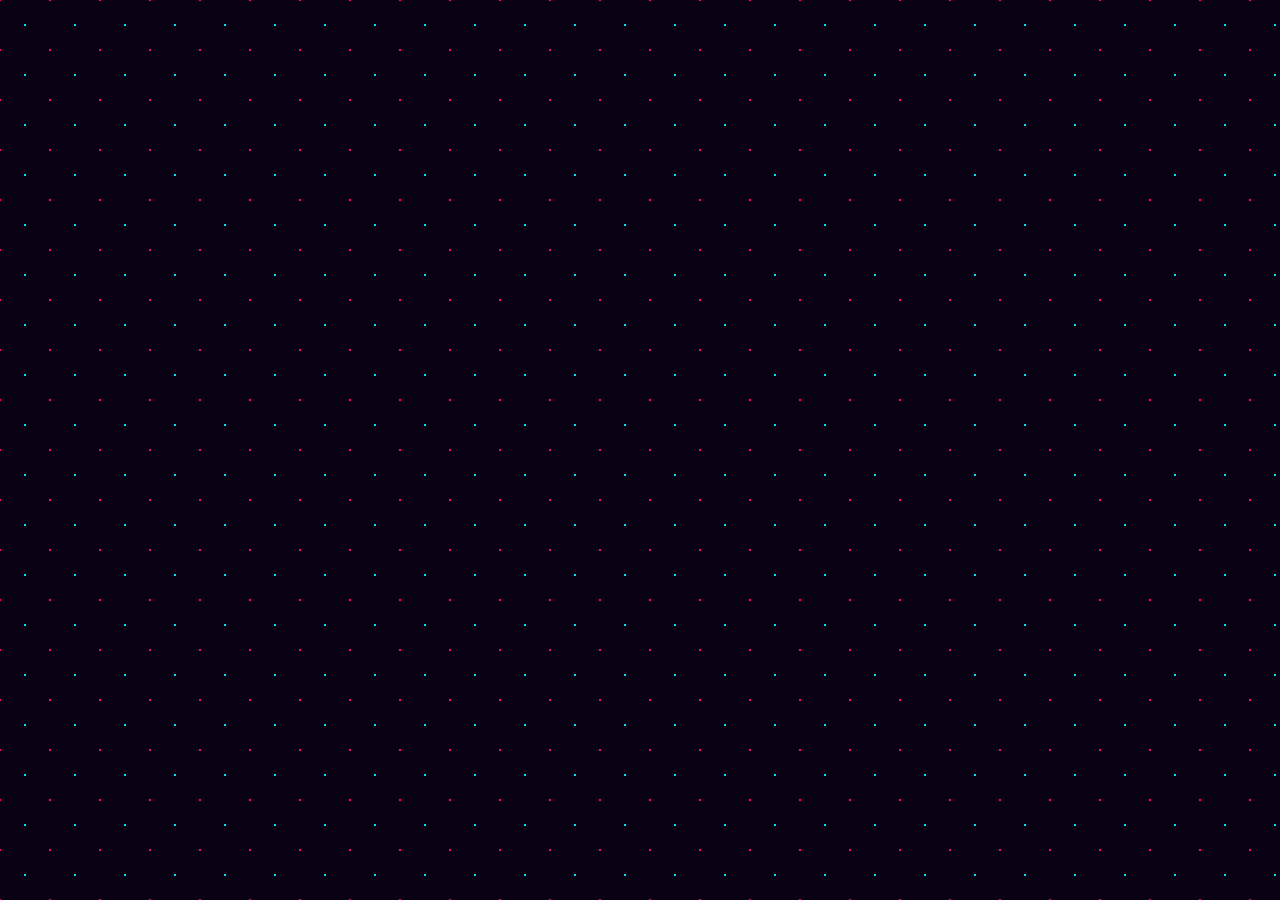
<file: index.html>
<!DOCTYPE html>
<html lang="ar" dir="rtl">
<head>
    <meta charset="UTF-8">
    <title>✨ المفاجأة الكبرى: عرض ثلاثي الأبعاد ✨</title>
    <meta name="viewport" content="width=device-width, initial-scale=1.0">
    <link href="https://fonts.googleapis.com/css2?family=Changa:wght@600;800&display=swap" rel="stylesheet">
    
    <style>
        /* ------------------------- الألوان والثوابت ------------------------- */
        :root {
            --dark-core: #0a0115;        
            --neon-blue: #00e5ff;        
            --neon-pink: #ff007f;        
            --text-light: #e0f7fa;
            --interface-color: rgba(0, 0, 0, 0.6);
        }

        /* ------------------------- الأنميشن والتأثيرات الخيالية ------------------------- */
        @keyframes rotateCube {
            from { transform: rotateY(0deg) rotateX(0deg); }
            to { transform: rotateY(360deg) rotateX(360deg); }
        }
        @keyframes pulseGlow {
            0% { box-shadow: 0 0 10px var(--neon-pink), 0 0 20px var(--neon-pink); }
            50% { box-shadow: 0 0 25px var(--neon-blue), 0 0 40px var(--neon-blue); }
            100% { box-shadow: 0 0 10px var(--neon-pink), 0 0 20px var(--neon-pink); }
        }
        @keyframes glitch { /* تأثير التقطيع البصري */
            0% { transform: translate(0); }
            20% { transform: translate(-2px, 2px); }
            40% { transform: translate(-3px, -3px); }
            60% { transform: translate(4px, 4px); }
            80% { transform: translate(2px, -2px); }
            100% { transform: translate(0); }
        }
        
        /* ------------------------- الجسم والخلفية الكونية ------------------------- */
        body {
            font-family: 'Changa', sans-serif;
            margin: 0;
            min-height: 100vh;
            display: flex;
            justify-content: center;
            align-items: center;
            background-color: var(--dark-core);
            /* إضافة بعض النقاط النيونية للخلفية */
            background-image: radial-gradient(var(--neon-blue) 1px, transparent 1px), radial-gradient(var(--neon-pink) 1px, transparent 1px);
            background-size: 50px 50px;
            background-position: 0 0, 25px 25px;
            position: relative;
            overflow: hidden;
            color: var(--text-light);
            /* تهيئة للمنظور 3D */
            perspective: 1000px; 
        }

        /* ------------------------- المجسم ثلاثي الأبعاد (The Cube) ------------------------- */
        .holographic-display-container {
            width: 300px;
            height: 300px;
            /* تطبيق المنظور 3D على الحاوية */
            transform-style: preserve-3d;
            animation: rotateCube 30s infinite linear; /* دوران بطيء مستمر */
            position: relative;
        }

        .cube-face {
            position: absolute;
            width: 300px;
            height: 300px;
            background-color: var(--interface-color);
            border: 1px solid var(--neon-blue);
            text-align: center;
            line-height: 300px;
            font-size: 1.5em;
            color: var(--text-light);
            /* إضاءة نيون قوية */
            box-shadow: 0 0 10px var(--neon-blue);
            backface-visibility: hidden; /* لإخفاء الوجه الخلفي عند الدوران */
            
            /* تأثير التقطيع/الجليتش على المحتوى */
            animation: glitch 0.5s infinite alternate; 
        }

        /* تحديد مواضع وجوه المكعب (3D Transforms) */
        .front  { transform: rotateY(0deg) translateZ(150px); }
        .right  { transform: rotateY(90deg) translateZ(150px); }
        .back   { transform: rotateY(180deg) translateZ(150px); }
        .left   { transform: rotateY(-90deg) translateZ(150px); }
        .top    { transform: rotateX(90deg) translateZ(150px); }
        .bottom { transform: rotateX(-90deg) translateZ(150px); }

        /* ------------------------- الواجهة المحيطة (الرسائل) ------------------------- */
        .info-panel {
            position: absolute;
            z-index: 20;
            background-color: var(--interface-color);
            border: 2px solid var(--neon-pink);
            padding: 30px;
            border-radius: 15px;
            box-shadow: 0 0 25px var(--neon-pink);
            animation: pulseGlow 3

        document.getElementById('step3').addEventListener('click', function(e) {
            e.preventDefault();
            this.classList.add('unlocked');
            currentStep = 4;
            updateProgress();
            this.style.display = 'none';
            document.getElementById('step4').style.display = 'block';
            document.getElementById('step4').classList.add('unlocked');
            // لا حاجة لـ location.href هنا، لأن زر step4 هو زر الانتقال النهائي
        });

        // تشغيل البداية
        updateProgress();
    </script>
</body>
</html>
</file>
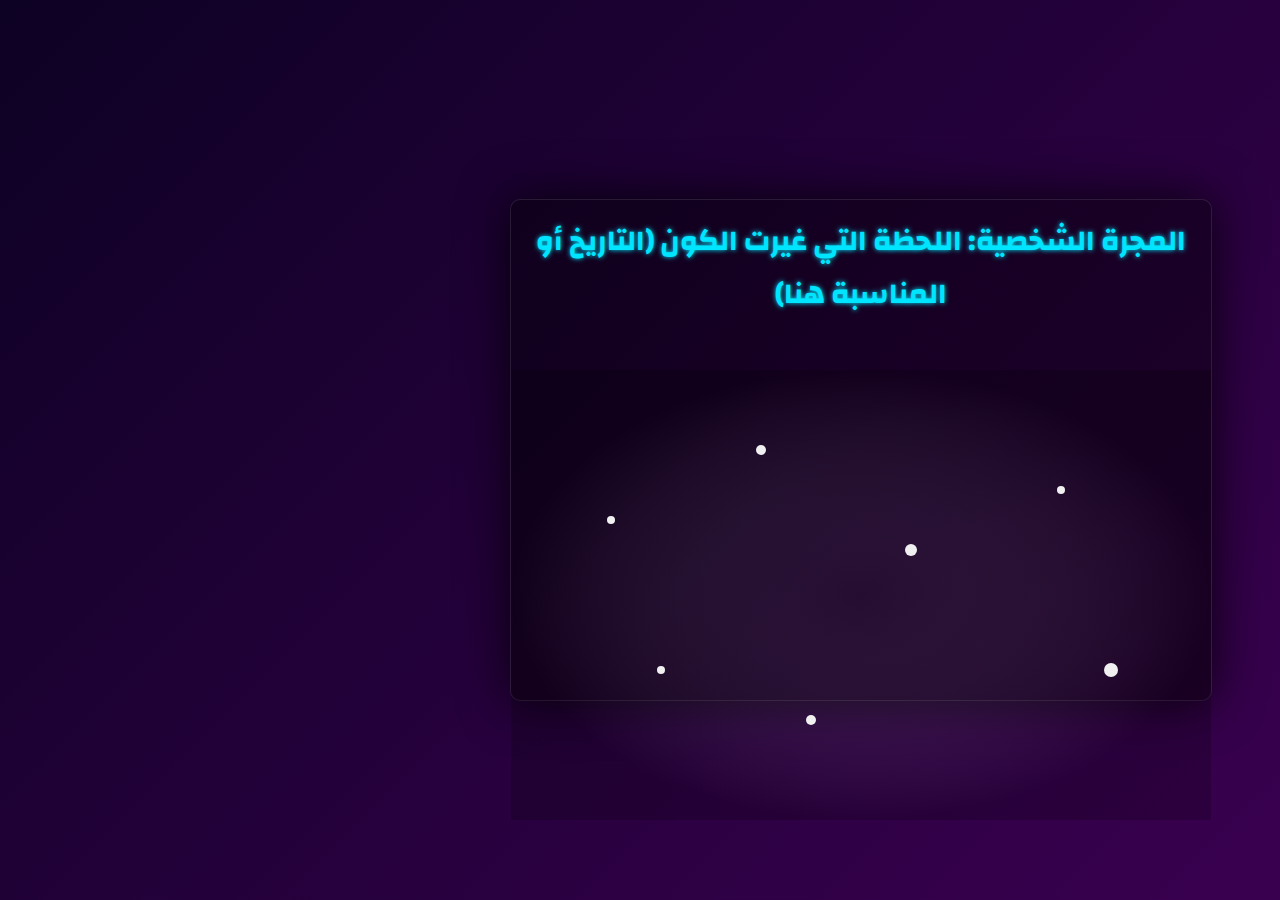
<file: page2.html>
<!DOCTYPE html>
<html lang="ar" dir="rtl">
<head>
    <meta charset="UTF-8">
    <title>💫 خريطة النجوم: حيث بدأ كل شيء 💫</title>
    <meta name="viewport" content="width=device-width, initial-scale=1.0">
    <link href="https://fonts.googleapis.com/css2?family=Changa:wght@700;800&family=Amiri:wght@400;700&display=swap" rel="stylesheet">
    
    <style>
        /* ------------------------- الألوان الرئيسية (Cosmic Luxury Palette) ------------------------- */
        :root {
            --dark-galaxy-bg: #0d0124;    
            --primary-neon-pink: #ff6bff; 
            --secondary-neon-blue: #00e5ff; 
            --gold-sparkle: #ffeb3b;      
            --text-white-subtle: #f0f0f0; 
            --glass-card-bg: rgba(255, 255, 255, 0.05); 
        }

        /* ------------------------- الأنميشنات (Star Map Formation) ------------------------- */
        @keyframes fadeIn {
            from { opacity: 0; }
            to { opacity: 1; }
        }
        @keyframes drawStarLine { /* لرسم خطوط الكوكبة تدريجياً */
            from { stroke-dashoffset: 1000; }
            to { stroke-dashoffset: 0; }
        }
        @keyframes flashPoint { /* لتوهج نقطة البداية */
            0%, 100% { fill: var(--primary-neon-pink); box-shadow: 0 0 10px var(--primary-neon-pink); }
            50% { fill: var(--secondary-neon-blue); box-shadow: 0 0 20px var(--secondary-neon-blue); }
        }
        @keyframes shimmerText { /* لمعان النص المحفور */
            0%, 100% { text-shadow: 0 0 5px var(--gold-sparkle); }
            50% { text-shadow: 0 0 15px var(--gold-sparkle); }
        }
        @keyframes buttonGlow {
            0%, 100% { background: linear-gradient(45deg, var(--primary-neon-pink), var(--secondary-neon-blue)); }
            50% { background: linear-gradient(45deg, var(--secondary-neon-blue), var(--primary-neon-pink)); }
        }

        /* ------------------------- الجسم والخلفية الكونية الفاخرة ------------------------- */
        body {
            font-family: 'Changa', 'Amiri', sans-serif;
            margin: 0;
            min-height: 100vh;
            display: flex;
            justify-content: center;
            align-items: center;
            background: linear-gradient(135deg, var(--dark-galaxy-bg) 0%, #3a0050 100%); 
            position: relative;
            overflow: hidden;
            color: var(--text-white-subtle);
            text-align: center;
            animation: fadeIn 1.5s ease-out; 
        }

        /* ------------------------- حاوية خريطة النجوم (SVG Container) ------------------------- */
        .star-map-container {
            width: 700px;
            max-width: 90%;
            height: 500px;
            background: rgba(0, 0, 0, 0.4);
            border: 1px solid rgba(255, 255, 255, 0.1);
            border-radius: 10px;
            box-shadow: 0 0 50px rgba(0, 0, 0, 0.8);
            position: relative;
            z-index: 10;
        }
        .star-map-svg {
            width: 100%;
            height: 100%;
        }

        /* ------------------------- عناصر الكوكبة (SVG Elements) ------------------------- */
        .star-point {
            fill: var(--text-white-subtle);
            stroke: none;
            cursor: pointer;
            transition: all 0.3s;
        }
        .star-point:hover {
            transform: scale(1.5);
            fill: var(--gold-sparkle);
        }
        /* نقطة البداية (الأهم) */
        #start-point {
            animation: flashPoint 3s infinite alternate;
        }

        .constellation-line {
            fill: none;
            stroke: var(--primary-neon-pink);
            stroke-width: 2;
            stroke-linecap: round;
            /* تهيئة الأنميشن لرسم الخطوط */
            stroke-dasharray: 1000;
            stroke-dashoffset: 1000;
            animation: drawStarLine 5s ease-out forwards; /* 'forwards' يحافظ على الحالة النهائية */
        }
        /* تأخير رسم الخطوط لتبدأ بعد ظهور النجوم */
        .constellation-line:nth-child(1) { animation-delay: 2s; }
        .constellation-line:nth-child(2) { animation-delay: 3s; }
        .constellation-line:nth-child(3) { animation-delay: 4s; }
        .constellation-line:nth-child(4) { animation-delay: 5s; }


        /* ------------------------- الرسالة المحفورة بالضوء ------------------------- */
        .engraved-message {
            position: absolute;
            bottom: 30px;
            left: 50%;
            transform: translateX(-50%);
            font-family: 'Amiri', serif;
            font-size: 1.6em;
            color: var(--gold-sparkle);
            opacity: 0;
            animation: fadeIn 1s 6s forwards, shimmerText 3s 7s infinite alternate;
        }

        /* ------------------------- زر الانتقال المداري (نفس نمط الصفحة الأولى) ------------------------- */
        .navigation-section {
            margin-top: 40px;
            animation: fadeIn 1s 7.5s forwards;
            opacity: 0;
        }
        .orbital-nav-btn {
            background: linear-gradient(45deg, var(--primary-neon-pink), var(--secondary-neon-blue));
            color: var(--dark-galaxy-bg); 
            padding: 15px 45px;
            border-radius: 40px;
            border: none;
            font-size: 1.2em;
            font-weight: 800;
            cursor: pointer;
            text-decoration: none;
            display: inline-block;
            box-shadow: 0 0 15px var(--primary-neon-pink);
            transition: all 0.4s ease-in-out;
            animation: buttonGlow 3s infinite alternate;
        }
        .orbital-nav-btn:hover {
            transform: scale(1.05);
            box-shadow: 0 0 25px var(--secondary-neon-blue);
            animation: none; /* إيقاف التوهج التلقائي عند التفاعل */
        }
    </style>
</head>
<body>
    
    <div class="star-map-container">
        <h2 style="color: var(--secondary-neon-blue); margin-top: 15px; font-size: 1.8em; text-shadow: 0 0 5px var(--secondary-neon-blue);">
            المجرة الشخصية: اللحظة التي غيرت الكون (التاريخ أو المناسبة هنا)
        </h2>

        <svg class="star-map-svg" viewBox="0 0 700 450" xmlns="http://www.w3.org/2000/svg">
            <rect width="100%" height="100%" fill="url(#starGradient)"/>
            <defs>
                <radialGradient id="starGradient" cx="50%" cy="50%" r="50%" fx="50%" fy="50%">
                    <stop offset="0%" style="stop-color:rgba(255, 255, 255, 0.05);stop-opacity:1" />
                    <stop offset="100%" style="stop-color:rgba(0, 0, 0, 0.2);stop-opacity:1" />
                </radialGradient>
            </defs>

            <circle class="star-point" cx="100" cy="150" r="4"/>
            <circle class="star-point" cx="250" cy="80" r="5"/>
            <circle class="star-point" cx="400" cy="180" r="6" id="start-point"/> <circle class="star-point" cx="550" cy="120" r="4"/>
            <circle class="star-point" cx="600" cy="300" r="7"/>
            <circle class="star-point" cx="300" cy="350" r="5"/>
            <circle class="star-point" cx="150" cy="300" r="4"/>
            

            <line class="constellation-line" x1="400" y1="180" x2="250" y2="80"/>
            <line class="constellation-line" x1="250" y1="80" x2="100" y2="150"/>
            <line class="constellation-line" x1="400" y1="180" x2="550" y2="120"/>
            <line class="constellation-line" x1="550" y1="120" x2="600" y2="300"/>
            <line class="constellation-line" x1="600" y1="300" x2="300" y2="350"/>
            <line class="constellation-line" x1="300" y1="350" x2="150" y2="300"/>

            <text x="400" y="210" font-size="16" fill="var(--gold-sparkle)" text-anchor="middle" style="opacity: 0; animation: fadeIn 1s 5.5s forwards;">💖 أنتِ هنا</text>
        </svg>

        <div class="engraved-message">
            "منذ هذه اللحظة بالذات، بدأ يتكون كل شيء جميل في حياتي."
        </div>
    </div>

    <div class="navigation-section">
        <a href="page3.html" class="orbital-nav-btn">
            عبور إلى المدار الثاني: كبسولات الذكريات
        </a>
    </div>

</body>
</html>
</file>
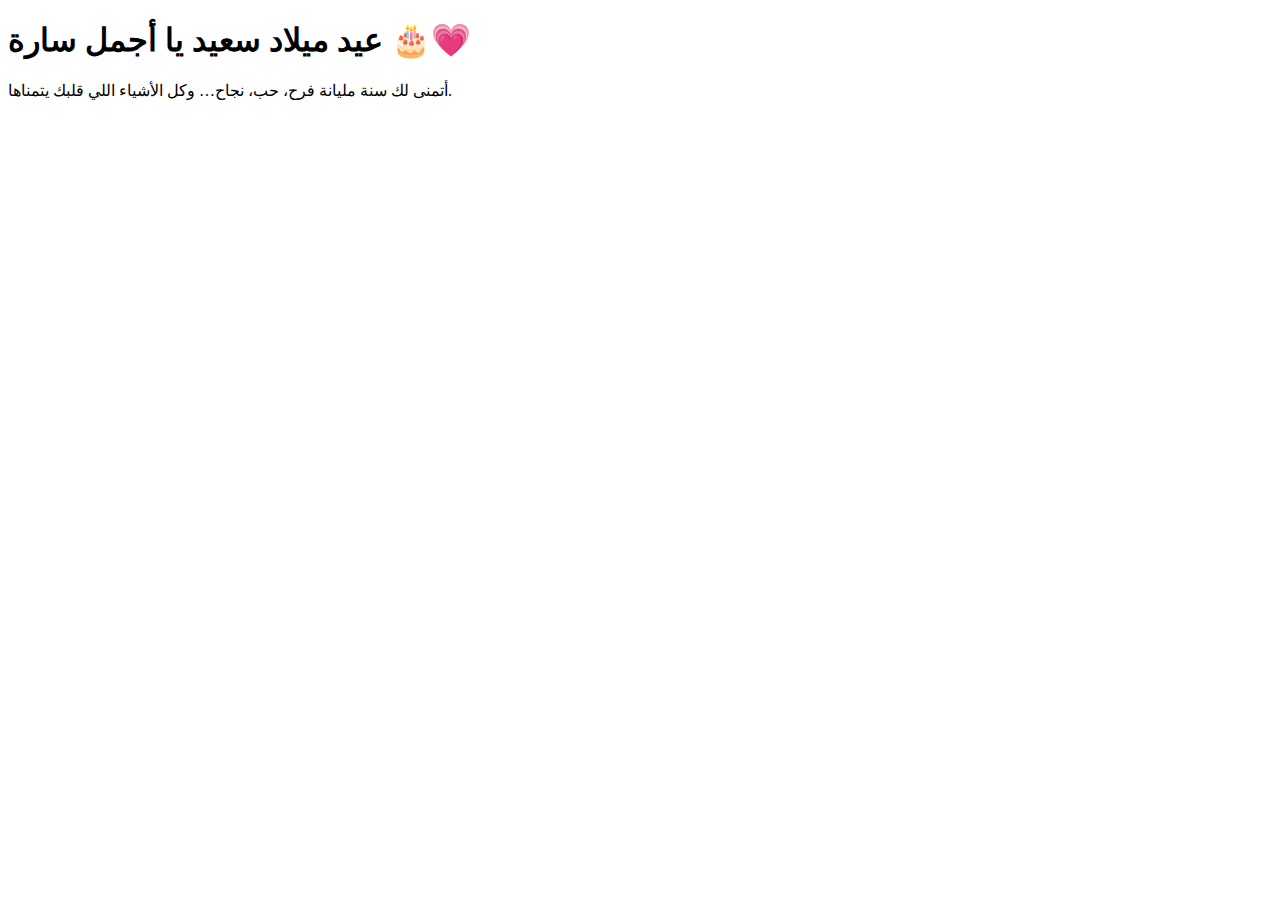
<file: surprise.html>
<!DOCTYPE html>
<html lang="ar">
<head>
<meta charset="UTF-8">
<title>عيد ميلاد سعيد يا سارة 🎉</title>
<link rel="stylesheet" href="style.css">
<script src="script.js"></script>

<style>
.balloon {
    width: 20px;
    height: 30px;
    background: #ff7aa2;
    border-radius: 50%;
    position: fixed;
    bottom: -50px;
    animation: floatUp linear infinite;
}

@keyframes floatUp {
    0% { transform: translateY(0); opacity: 1; }
    100% { transform: translateY(-120vh); opacity: 0; }
}
</style>
</head>

<body onload="launchBalloons()">

<div class="container">
    <h1>عيد ميلاد سعيد يا أجمل سارة 🎂💗</h1>
    <p>أتمنى لك سنة مليانة فرح، حب، نجاح… وكل الأشياء اللي قلبك يتمناها.</p>
</div>

</body>
</html>
</file>
<file: style.css>

</file>
